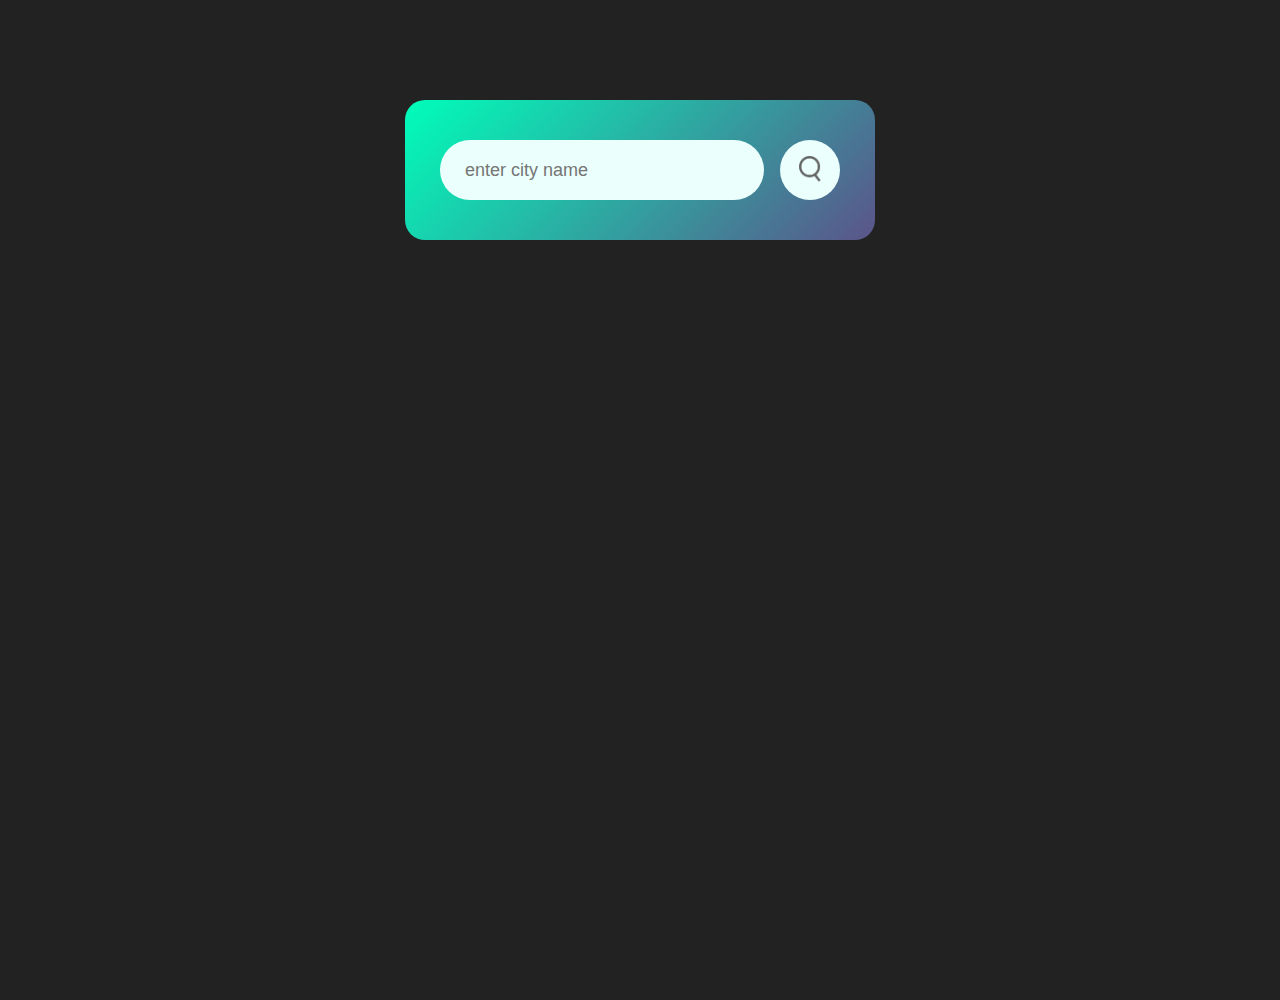
<file: day1-weatherapp/index.html>
<!DOCTYPE html>
<html lang="en">
<head>
    <meta charset="UTF-8">
    <meta name="viewport" content="width=device-width, initial-scale=1.0">
    <link rel="stylesheet" href="style.css">
    <title>weather App</title>
</head>
<body>
    
    <div class="card">

        <div class="search">
            <input type="text" placeholder="enter city name" spellcheck="false">
            <button><img src="images/search.png" alt=""></button>
        </div>

        <div class="error">
            <p>invalid city name</p>
        </div>

        <div class="weather">
            <img src="images/rain.png" alt="" class="weather-icon">
            <h1 class="temp">22</h1>
            <h2 class="city">Pune</h2>
            <div class="details">
                <div class="col">
                    <img src="images/humidity.png" alt="">
                    <div>
                        <p class="humidity">50%</p>
                        <p>Humidity</p>
                    </div>
                </div>
                <div class="col">
                    <img src="images/wind.png" alt="">
                    <div>
                        <p class="wind">22 km/h</p>
                        <p>Wind Speed</p>
                    </div>
                </div>
            </div>
        </div>

    </div>

    <script>

        const apiKey = "97d798f7c1f72de7a693bcd55f334bba";
        const apiURL = "https://api.openweathermap.org/data/2.5/weather?units=metric&q=";

        const searchBox = document.querySelector(".search input");
        const searchBtn = document.querySelector(".search button");
        const weatherIcon = document.querySelector(".weather-icon")

        async function checkWeather (city){
            const response = await fetch(apiURL + city + `&appid=${apiKey}`);

            if(response.status == 404){
                document.querySelector('.error').style.display = 'block';
                document.querySelector('.weather').style.display = 'none';
            }
            else{
            var data = await response.json();

            document.querySelector(".city").innerHTML = data.name;
            document.querySelector(".temp").innerHTML = `${Math.round(data.main.temp)}°C`;
            document.querySelector(".humidity").innerHTML = `${data.main.humidity}%`;
            document.querySelector(".wind").innerHTML = `${data.wind.speed} km/h`;

            if(data.weather[0].main == 'Clouds'){
                weatherIcon.src = "images/clouds.png"
            }

            else if(data.weather[0].main == 'Clear'){
                weatherIcon.src = "images/clear.png"
            }

            else if(data.weather[0].main == 'Rain'){
                weatherIcon.src = "images/rain.png"
            }

            else if(data.weather[0].main == 'Drizzle'){
                weatherIcon.src = "images/drizzle.png"
            }

            else if(data.weather[0].main == 'Mist'){
                weatherIcon.src = "images/mist.png"
            }

            else if(data.weather[0].main == 'Snow'){
                weatherIcon.src = "images/snow.png"
            }

            document.querySelector(".weather").style.display = 'block';
            document.querySelector('.error').style.display = 'none';

             }
       }

            


       searchBtn.addEventListener("click", ()=>{
            checkWeather(searchBox.value);
       })

       searchBox.addEventListener("keypress", (e)=>{
            if(e.key=='Enter'){
                checkWeather(searchBox.value);
            }
       })

    </script>

</body>
</html>
</file>
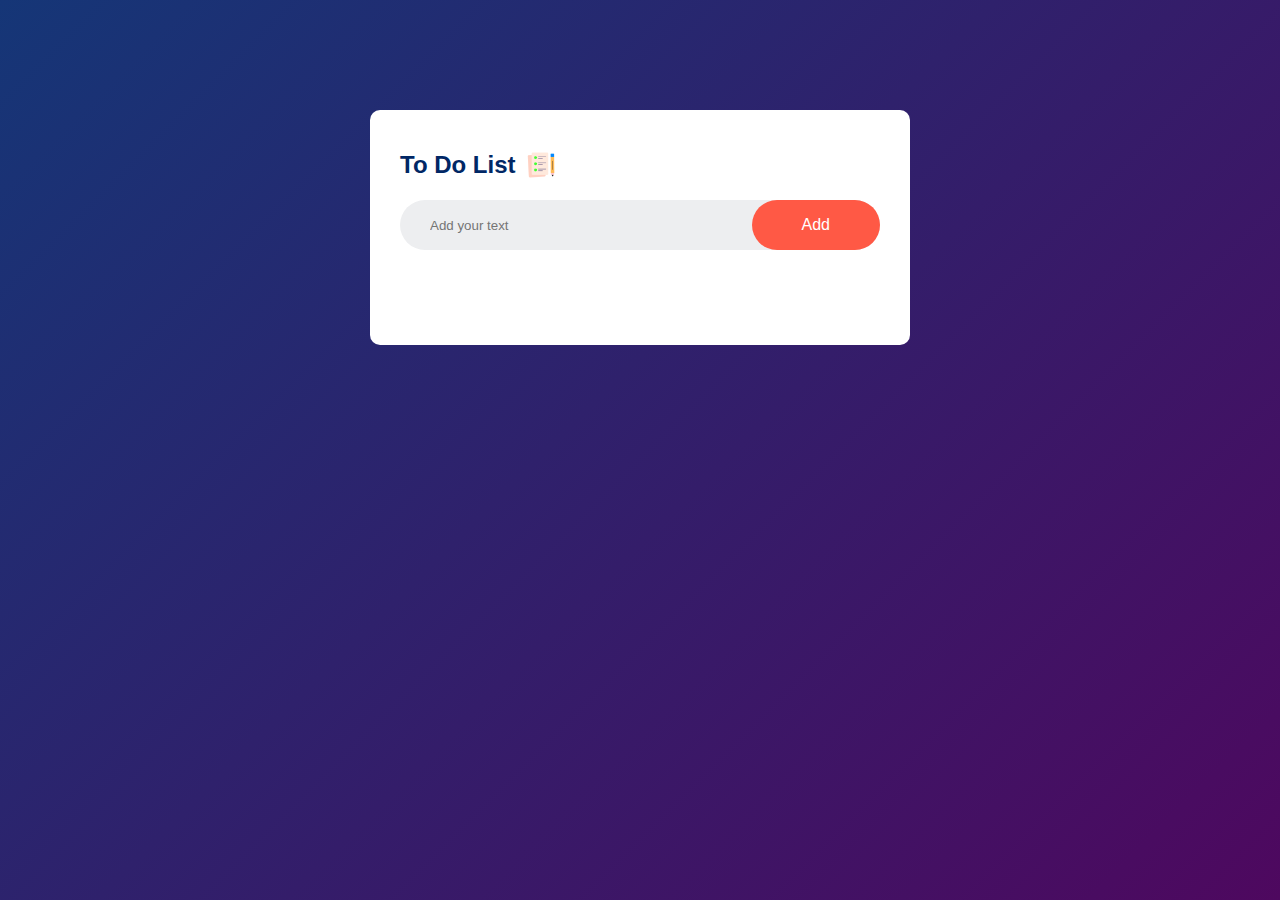
<file: day2-todolist/index.html>
<!DOCTYPE html>
<html lang="en">
<head>
    <meta charset="UTF-8">
    <meta name="viewport" content="width=device-width, initial-scale=1.0">
    <link rel="stylesheet" href="style.css">
    <title>To-Do-List</title>
</head>
<body>
    <div class="container">
        <div class="todo-app">

            <h2>To Do List <img src="images/icon.png"></h2>

            <div class="row">
                <input type="text" id="input-box" placeholder="Add your text">
                <button onclick="addTask()">Add</button>
            </div>

            <ul id="list-container">
                <!-- <li class="checked">Task 1</li>
                <li>Task 2</li>
                <li>Task 3</li> -->
            </ul>

        </div>
    </div>



<script src="script.js"></script>
</body>
</html>
</file>
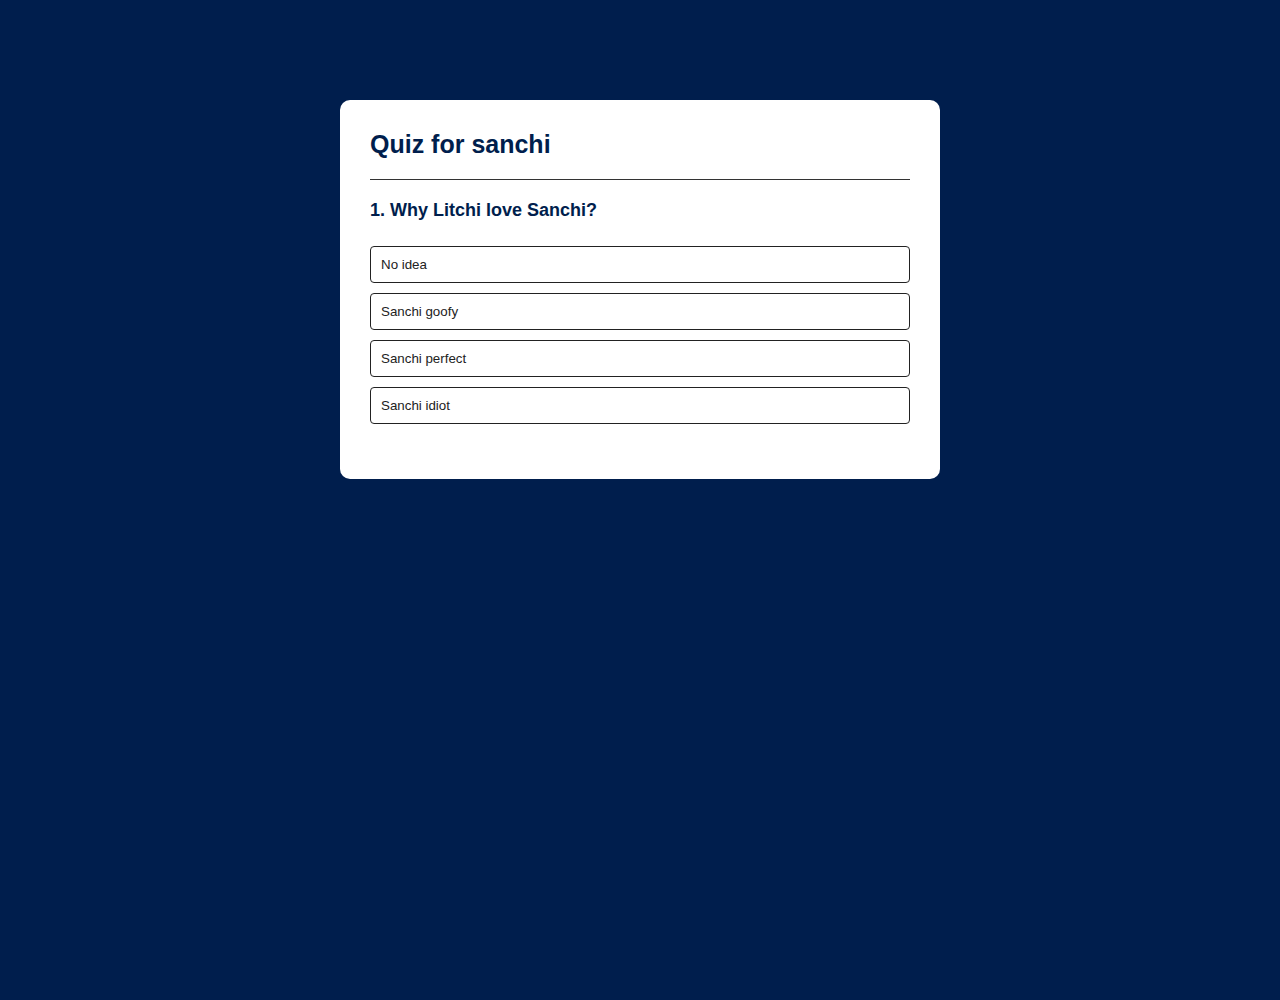
<file: day3-quizapp/index.html>
<!DOCTYPE html>
<html lang="en">
<head>
    <meta charset="UTF-8">
    <meta name="viewport" content="width=device-width, initial-scale=1.0">
    <link rel="stylesheet" href="style.css">
    <title>Quiz App</title>
</head>
<body>
    <div class="app">
        <h1>Quiz for sanchi</h1>
        <div class="quiz">
            <h2 id="question">Question goes here</h2>
            <div id="answer-buttons">
                <!-- <button class="btn">Answer 1</button>
                <button class="btn">Answer 2</button>
                <button class="btn">Answer 3</button>
                <button class="btn">Answer 4</button> -->
            </div>
            <button id="next-btn">Next</button>
        </div>
    </div>

    <script src="script.js"></script>
</body>
</html>
</file>
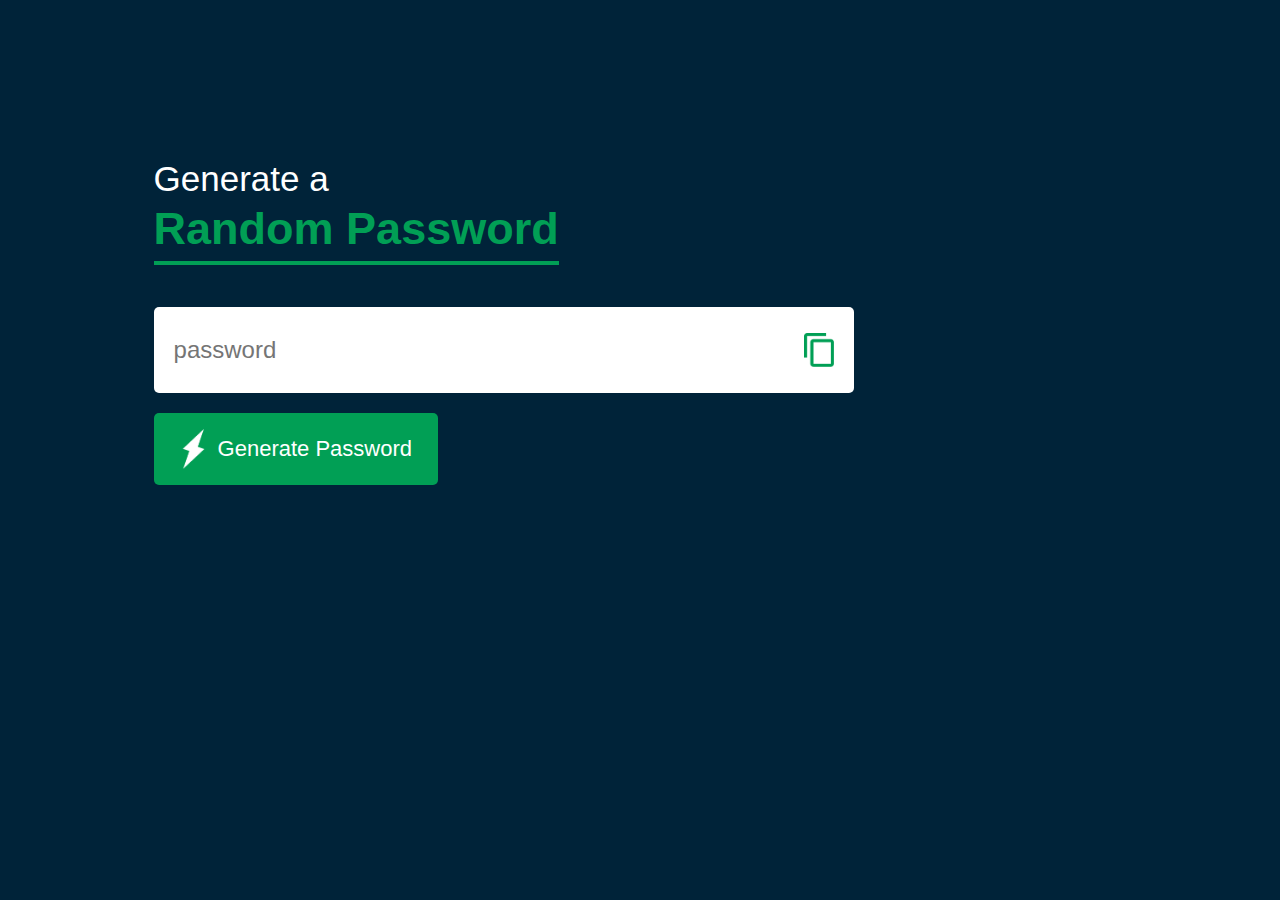
<file: day4-passwordgenerator/index.html>
<!DOCTYPE html>
<html lang="en">
<head>
    <meta charset="UTF-8">
    <meta name="viewport" content="width=device-width, initial-scale=1.0">
    <title>Password Generator</title>
    <link rel="stylesheet" href="style.css">
</head>
<body>
    <div class="container">
        <div class="toast">password copied!</div>
        <h1>Generate a <br><span>Random Password</span></h1>
        <div class="display">
            <input type="text" id="pass" placeholder="password">
            <img  id="copy" src="images/copy.png" alt="">
        </div>
        <button id="generate"><img src="images/generate.png" alt="">Generate Password</button>
    </div>


<script>
    passBox = document.getElementById("pass")
    const length = 12

    const upperCase = "ABCDEFGHIJKLMNOPQRSTUVWXYZ"
    const lowerCase = 'abcdefghijklmnopqrstuvwxyz'
    const numbers = '0123456789'
    const symbols = "!@#$%^&*(){}:?><,./;'[]"

    const all = upperCase+lowerCase+numbers+symbols

    function createPass(){
        let pass = ""
        pass += upperCase[Math.floor(Math.random()*upperCase.length)];
        pass += lowerCase[Math.floor(Math.random()*lowerCase.length)];
        pass += numbers[Math.floor(Math.random()*numbers.length)];
        pass += symbols[Math.floor(Math.random()*symbols.length)];

        while(length>pass.length){
            pass += all[Math.floor(Math.random()*all.length)];
        }
        passBox.value = pass;
    }
    function copyPass(){
        passBox.select();
        document.execCommand("copy");
    }

    const btn = document.getElementById("generate")
    btn.addEventListener("click", createPass)

    const copy = document.getElementById("copy")
    copy.onclick = copyPass;


</script>

</body>
</html>
</file>
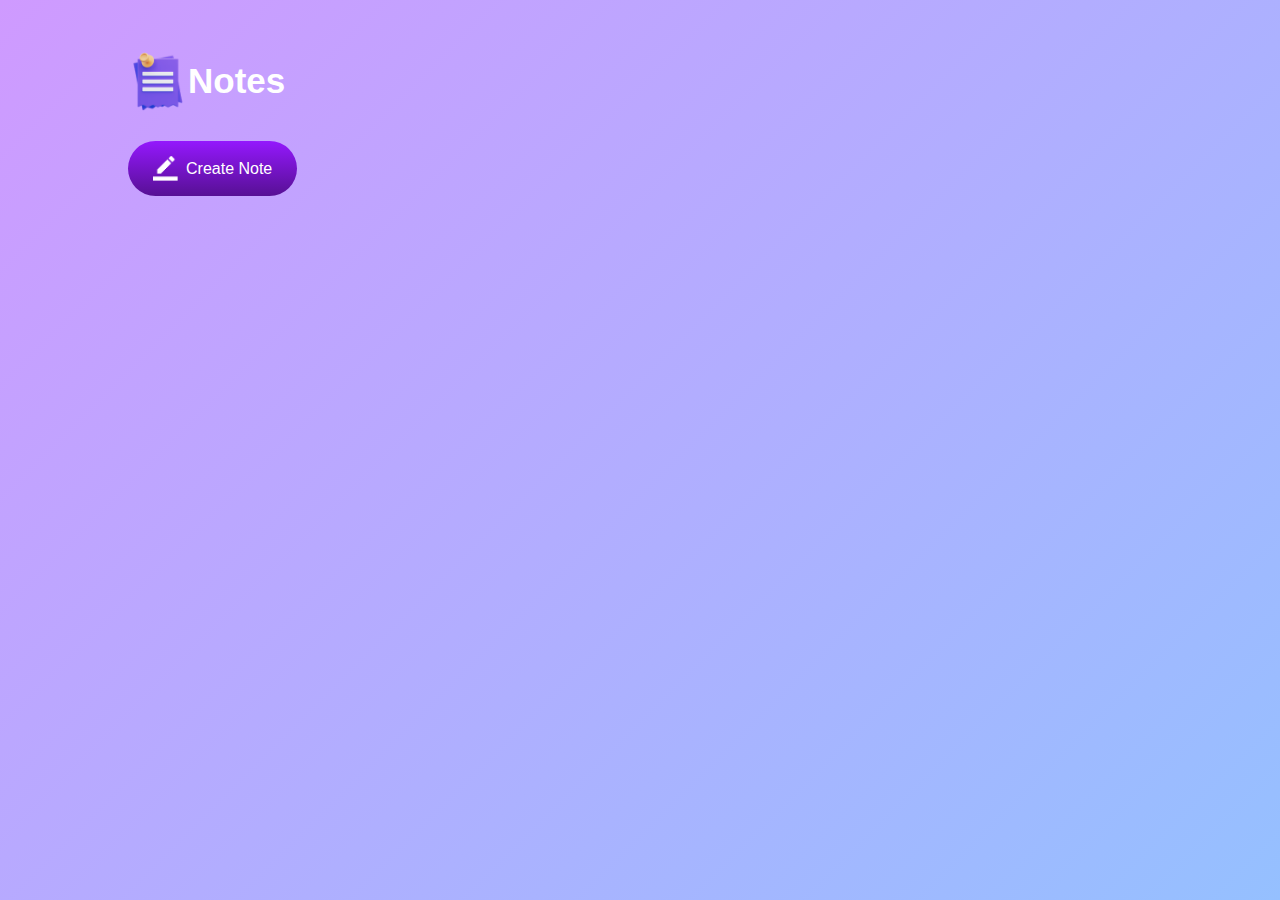
<file: day5-notesapp/index.html>
<!DOCTYPE html>
<html lang="en">
<head>
    <meta charset="UTF-8">
    <meta name="viewport" content="width=device-width, initial-scale=1.0">
    <title>Notes App</title>
    <link rel="stylesheet" href="style.css">
</head>
<body>
    <div class="container">
        <h1> <img src="images/notes.png" alt="notesicon"> Notes</h1>
        <button class="btn"> <img src="images/edit.png" alt="editicon"> Create Note</button>
        <div class="notes-container">
            <!-- <p contenteditable="true" class="input-box">
                <img src="images/delete.png" alt="deleteicon">
            </p> -->
        </div>
    </div>

    <script src="script.js"></script>
</body>
</html>
</file>
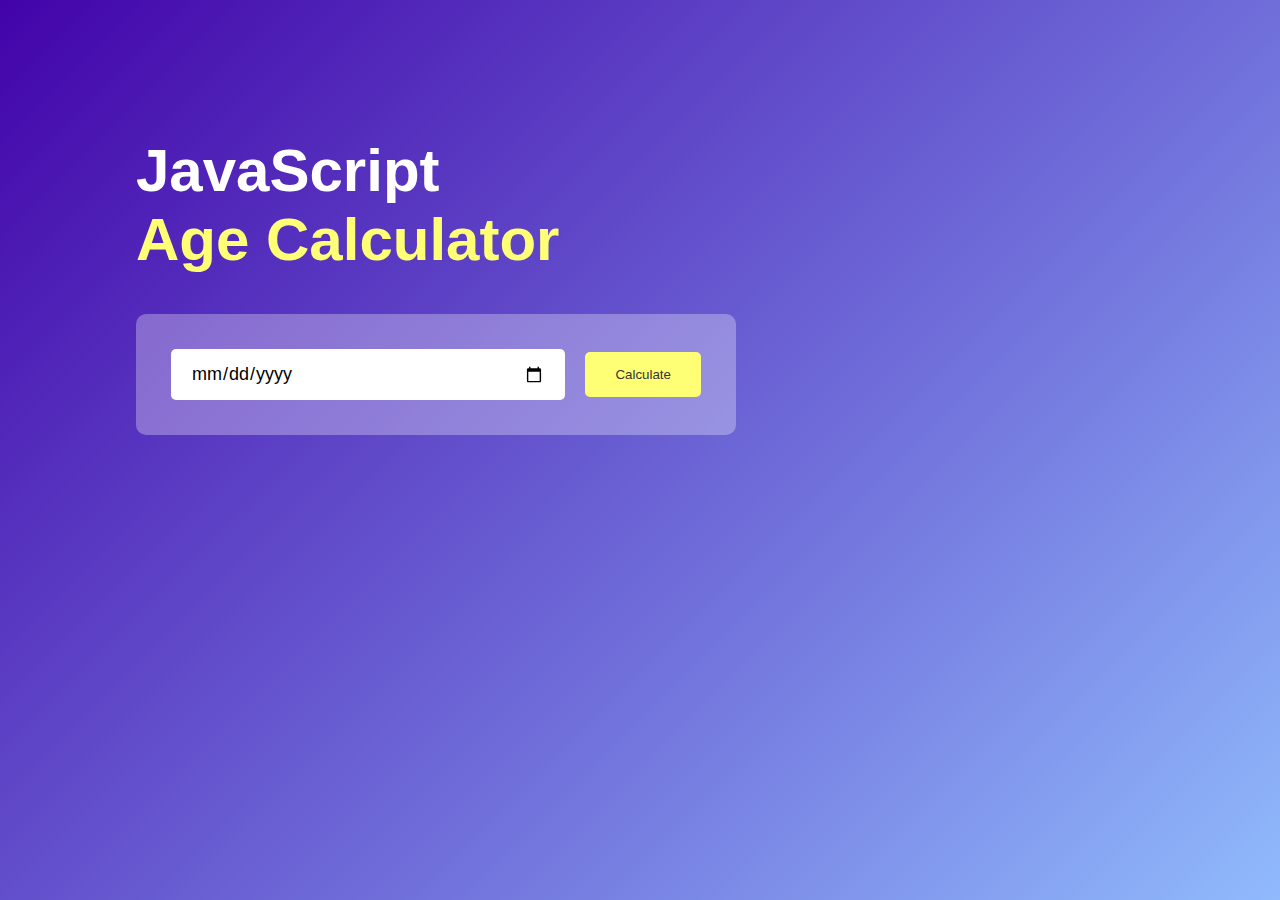
<file: day6-agecalculator/index.html>
<!DOCTYPE html>
<html lang="en">
<head>
    <meta charset="UTF-8">
    <meta name="viewport" content="width=device-width, initial-scale=1.0">
    <title>Age Calculator</title>
    <link rel="stylesheet" href="style.css">
</head>
<body>
    <div class="container">
        <div class="calculator">
            <h1>JavaScript <br><span>Age Calculator</span></h1>
            <div class="input-box">
                <input type="date" id="date">
                <button onclick="calculateAge()">Calculate</button>
            </div>
            <p id="result"></p>
        </div>
    </div>

    <script src="script.js"></script>
</body>
</html>
</file>
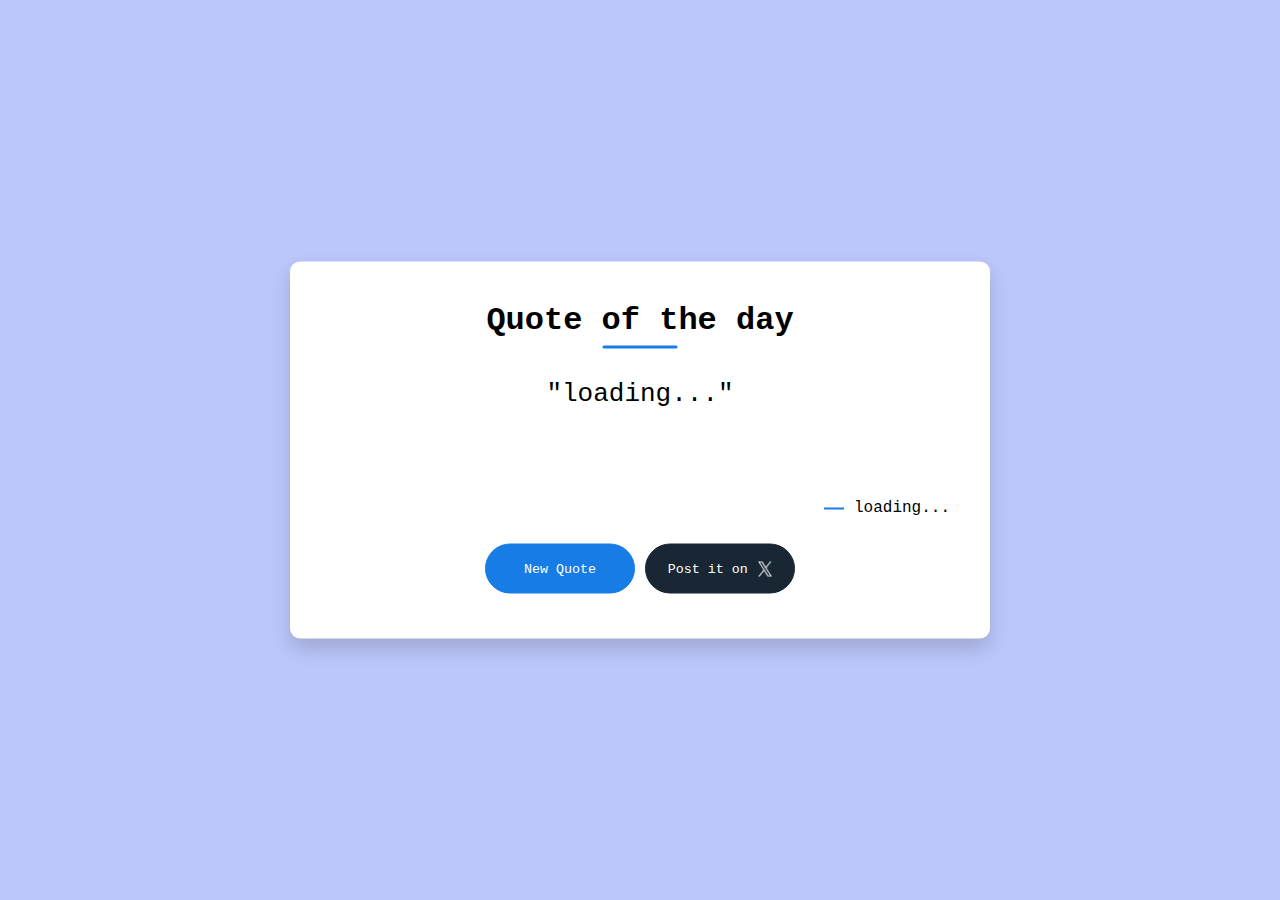
<file: day7-quotegenerator/index.html>
<!DOCTYPE html>
<html lang="en">
<head>
    <meta charset="UTF-8">
    <meta name="viewport" content="width=device-width, initial-scale=1.0">
    <title>Quote Generator</title>
    <link rel="stylesheet" href="style.css">
</head>
<body>
    <div class="quote-box">
        <h2>Quote of the day</h2>
        <blockquote id="quote">loading...</blockquote>
       <span id="author">loading...</span>
       <div>
        <button class="b1" onclick="getQuote(api_url)">New Quote</button>
        <button class="b2" onclick="tweet()">Post it on <img src="x logo.png" alt=""></button>
       </div>  
    </div>


    <script>
        const quote = document.getElementById("quote")
        const author = document.getElementById("author")

        const api_url = "https://api.quotable.io/random"

        async function getQuote(url){
            const response = await fetch(url)
            var data = await response.json()
            quote.innerHTML = data.content
            author.innerHTML = data.author
        }
        getQuote(api_url)

        function tweet(){
            window.open("https://twitter.com/intent/tweet?text="+quote.innerHTML+ " By " +author.innerHTML, "Tweet Window", "width=600, height=300")
        }
    </script>
</body>
</html>
</file>
<file: day1-weatherapp/style.css>
*{
    padding : 0;
    margin : 0;
    box-sizing : border-box;
    font-family: sans-serif;
}

html,body {
    height : 100%;
    width : 100%;
    background-color: #222;
}

.card{
    width: 90%;
    max-width: 470px;
    background: linear-gradient(135deg, #00feba, #5b548a);
    color: #fff;
    margin: 100px auto 0;
    border-radius: 20px;
    padding: 40px 35px;
    text-align: center;
}

.search{
    width: 100%;
    display: flex;
    align-items: center;
    justify-content: space-between;
}

.search input{
    border: 0;
    outline: 0;
    background-color: #ebfffc;
    color: #555;
    padding: 10px 25px;
    height: 60px;
    border-radius: 30px;
    flex: 1;
    margin-right: 16px;
    font-size: 18px;
}

.search button{
    border: 0;
    outline: 0;
    background-color: #ebfffc;
    border-radius: 50%;
    width: 60px;
    height: 60px;
    cursor: pointer;
}

.search img{
    height: 26px;
}

.weather-icon{
    width: 170px;
    margin-top: 30px;
}

.weather h1{
    font-size: 80px;
    font-weight: 500;
    margin-top: -15px;
}

.weather h2{
    font-size: 45px;
    font-weight: 400;
}

.details{
    display: flex;
    align-items: center;
    justify-content: space-between;
    padding: 0 20px;
    margin-top: 50px;
}

.col{
    margin-top: 20px;
    display: flex;
    align-items: center;
    text-align: left;
    gap: 10px;
}

.col img{
    width: 40px;
    margin-right: 10px;
}

.humidity, .wind{
    font-size: 28px;
    margin-top: -6px;
}
.weather{
    display: none;
}

.error{
    text-align: left;
    margin-left: 10px;
    font-size: 14px;
    margin-top: 10px;
    display: none;
}
</file>
<file: day2-todolist/style.css>
*{
    padding : 0;
    margin : 0;
    box-sizing : border-box;
    font-family: sans-serif;
}

.container{
    width: 100%;
    min-height: 100vh;
    background: linear-gradient(135deg, #153677, #4e085f);
    padding: 10px;
}
.todo-app{
    width: 100%;
    max-width: 540px;
    background-color: #fff;
    margin: 100px auto 20px;
    padding: 40px 30px 70px;
    border-radius: 10px;
}
.todo-app h2{
    color: #002765;
    display: flex;
    align-items: center;
    margin-bottom: 20px;
}
.todo-app h2 img{
    width: 30px;
    margin-left: 10px ;
}
.row{
    display: flex;
    align-items: center;
    justify-content: space-between;
    background-color: #edeef0;
    border-radius: 30px;
    padding-left: 20px;
    margin-bottom: 25px;
}
input{
    flex: 1;
    border: none;
    outline: none;
    background:transparent;
    padding: 10px;
}
button{
    border: none;
    outline: none;
    padding: 16px 50px;
    background-color: #ff5945;
    color: #fff;
    font-size: 16px;
    cursor: pointer;
    border-radius: 40px;
    
}

ul li{
    list-style: none;
    font-size: 17px;
    padding: 12px 8px 12px 50px;
    user-select: none;
    cursor: pointer;
    position: relative;
}

ul li::before{
    content: '';
    position: absolute;
    height: 20px;
    width: 20px;
    border-radius: 50%;
    background-image: url(images/unchecked.png);
    background-size: cover;
    background-position: center;
    top: 12px;
    left: 8px;
}
ul li.checked{
    color: #555;
    text-decoration: line-through;
}
ul li.checked::before{
    background-image: url(images/checked.png);

}
ul li span{
    position: absolute;
    right: 0;
    top: 5px;
    width: 40px;
    height: 40px;
    font-size: 22px;
    color: #555;
    line-height: 40px;
    text-align: center;
}

ul li span:hover{
    background-color: #edeef0;
    border-radius: 50%;
}
</file>
<file: day3-quizapp/style.css>
*{
    padding : 0;
    margin : 0;
    box-sizing : border-box;
    font-family: sans-serif;
}

html,body {
    height: 100%;
    width: 100%;
    background-color: #001e4d;
}

.app{
    background-color: #fff;
    width: 90%;
    max-width: 600px;
    margin: 100px auto 0;
    border-radius: 10px;
    padding: 30px;
}

.app h1{
    font-size: 25px;
    color: #001e4d;
    font-weight: 600;
    border-bottom: 1px solid #333;
    padding-bottom: 20px;
}

.quiz{
    padding: 20px 0;
}

.quiz h2{
    font-size: 18px;
    color: #001e4d;
    font-weight: 600;
    margin-bottom: 20px;
}

.btn{
    background-color: #fff;
    color: #222;
    font-weight: 500;
    width: 100%;
    border: 1px solid #222;
    padding: 10px;
    margin: 5px 0;
    text-align: left;
    border-radius: 4px;
    cursor: pointer;
    transition: all 0.3s;
}
.btn:hover:not([disabled]){
    background-color: lightgrey;
}

#next-btn{
    background-color: #001e4d;
    color: #fff;
    font-weight: 500;
    width: 150px;
    border: 0;
    outline: 0;
    padding: 10px;
    margin: 20px auto 0;
    border-radius: 4px;
    cursor: pointer;
    margin-left: 380px;
    display: none;
}

.correct{
    background-color: #9aeabc;
}
.incorrect{
    background-color: #ff9393;
}
</file>
<file: day4-passwordgenerator/style.css>
*{
    padding : 0;
    margin : 0;
    box-sizing : border-box;
    font-family: sans-serif;
}

html,body {
    background-color: #002339;
    color: #fff;
}
.container{
    margin: 12%;
    width: 90%;
    max-width: 700px;
}

.toast{
    visibility: hidden;
    background-color: #333;
    width: fit-content;
    padding: 20px;
    border-radius: 20px;
    top: 20%;
    left: 45%;
    position: absolute;
    transition: all ease-in-out 0.4s;
}

.show{
    visibility: visible;
}

.display{
    width: 100%;
    margin-top: 50px;
    margin-bottom: 20px;
    background-color: #fff;
    color: #333;
    display: flex;
    align-items: center;
    justify-content: space-between;
    padding: 26px 20px;
    border-radius: 5px;
}
h1{
    font-weight: 500;
    font-size: 35px;
    line-height: 50px;
}
span{
    color: #019f55;
    border-bottom: 4px solid #019f55;
    padding-bottom: 7px;
    font-weight: 600;
    font-size: 45px;
}

.display img{
    width: 30px;
    cursor: pointer;
}

.display input{
    border: 0;
    outline: 0;
    font-size: 24px;
    width: 100%;
}

.container button img{
    width: 28px;
    margin-right: 10px;

}
.container button{
    border: 0;
    outline: 0;
    background-color: #019f55;
    color: #fff;
    font-size: 22px;
    font-weight: 300;
    display: flex;
    align-items: center;
    justify-content: center;
    padding: 16px 26px;
    border-radius: 5px;
    cursor: pointer;
}
</file>
<file: day5-notesapp/style.css>
*{
    padding : 0;
    margin : 0;
    box-sizing : border-box;
    font-family: sans-serif;
}

html,body {
    height : 100%;
    width : 100%;
}

.container{
    width: 100%;
    min-height: 100vh;
    background: linear-gradient(135deg, #cf9aff, #95c0ff);
    color: #fff;
    padding-top: 4%;
    padding-left: 10%;
}

.container h1{
    display: flex;
    align-items: center;
    font-size: 35px;
    font-weight: 600;
}
.container h1 img{
    width: 60px;
}

.container button img{
    width: 25px;
    margin-right: 8px;
}

.container button{
    display: flex;
    align-items: center;
    background: linear-gradient(#9418fd, #571094);
    color: #fff;    
    font-size: 16px;
    outline: 0;
    border: 0;
    border-radius: 40px;
    padding: 15px 25px;
    margin: 30px 0 20px;
    cursor: pointer;
}
.input-box{
    position: relative;
    width: 100%;
    max-width: 500px;
    min-height: 150px;
    background: #fff;
    color: #333;
    padding: 20px;
    margin: 20px 0;
    outline: none;
    border-radius: 5px;
}
.input-box img{
    width: 25px;
    position: absolute;
    bottom: 15px;
    right: 15px;
    cursor: pointer;
}
</file>
<file: day6-agecalculator/style.css>
*{
    padding : 0;
    margin : 0;
    box-sizing : border-box;
    font-family: sans-serif;
}

html,body {
    height : 100%;
    width : 100%;
}

.container{
    width: 100%;
    min-height: 100vh;
    background: linear-gradient(135deg, #4203a9, #90bafc);
    color: #fff;
    padding: 10px;
}

.calculator{
    width: 100%;
    max-width: 600px;
    margin-left: 10%;
    margin-top: 10%;
}
.calculator h1{
    font-size: 60px;
}
.calculator h1 span{
    color: #ffff76;
}
.input-box{
    margin: 40px 0;
    padding: 35px;
    border-radius: 10px;
    background: rgba(255, 255, 255, 0.3);
    display: flex;
    align-items: center;
}
.input-box input{
    flex: 1;
    margin-right: 20px;
    padding: 14px 20px;
    border: 0;
    outline: 0;
    font-size: 18px;
    border-radius: 5px;
    position: relative;
}
.input-box button{
    background: #ffff76;
    border: 0;
    outline: 0;
    padding: 15px 30px;
    border-radius: 5px;
    font-weight: 500;
    color: #333;
    cursor: pointer;
}
.input-box input::-webkit-calender-picker-indicator{
    top: 0;
    left: 0;
    right: 0;
    bottom: 0;
    height: auto;
    width: auto;
    position: absolute;
    background-position: calc(100% - 10px);
    background-size: 30px;
    cursor: pointer;
}

#result{
    font-size: 24px;
}

#result span{
    color: #ffff76;
    font-size: 60px;
}
</file>
<file: day7-quotegenerator/style.css>
*{
    padding : 0;
    margin : 0;
    box-sizing : border-box;
    font-family: 'Courier New', Courier, monospace;
}

body{
    background-color: #bbc6fa;
}
.quote-box{
    background-color: #fff;
    width: 700px;
    position: absolute;
    top: 50%;
    left: 50%;
    transform: translate(-50%, -50%);
    padding: 40px;
    border-radius: 10px;
    text-align: center;
    box-shadow: 0 10px 20px 0px rgba(0, 0, 0, 0.15);
}
.quote-box h2{
    font-size: 32px;
    margin-bottom: 40px;
    position: relative;
}
.quote-box h2::after{
    content: '';
    width: 75px;
    height: 3px;
    border-radius: 3px;
    background: rgb(23, 124, 229);
    position: absolute;
    bottom: -10px;
    left: 50%;
    transform: translate(-50%);
}
.quote-box blockquote{
    font-size: 26px;
    min-height: 110px;
    font-weight: 500;
}
.quote-box blockquote::before, .quote-box blockquote::after{
    content: '"';
}
.quote-box span{
    display: block;
    margin-top: 10px;
    float: right;
    position: relative;
}
.quote-box span::before{
    content: "";
    width: 20px;
    height: 2px;
    background-color: rgb(23, 124, 229);
    position: absolute;
    top: 50%;
    left: -30px;
}
.quote-box div{
    width: 100%;
    margin-top: 50px;
    display: flex;
    justify-content: center;
}
.quote-box .b1{
    font-weight: 500;
    background-color: rgb(23, 124, 229);
    color: #fff;
    border-radius: 25px;
    border: 1px solid rgb(23, 124, 229);
    width: 150px;
    height: 50px;
    display: flex;
    align-items: center;
    justify-content: center;
    margin: 5px;
    cursor: pointer;
}
.quote-box .b2{
    font-weight: 500;
    background-color: #192734;
    color: #fff;
    border-radius: 25px;
    border: 1px solid #192734;
    width: 150px;
    height: 50px;
    display: flex;
    align-items: center;
    justify-content: center;
    margin: 5px;
    cursor: pointer;
}
.quote-box .b2 img{
    height: 15px;
    margin-left: 10px;
    filter: invert(100%);
}
</file>
